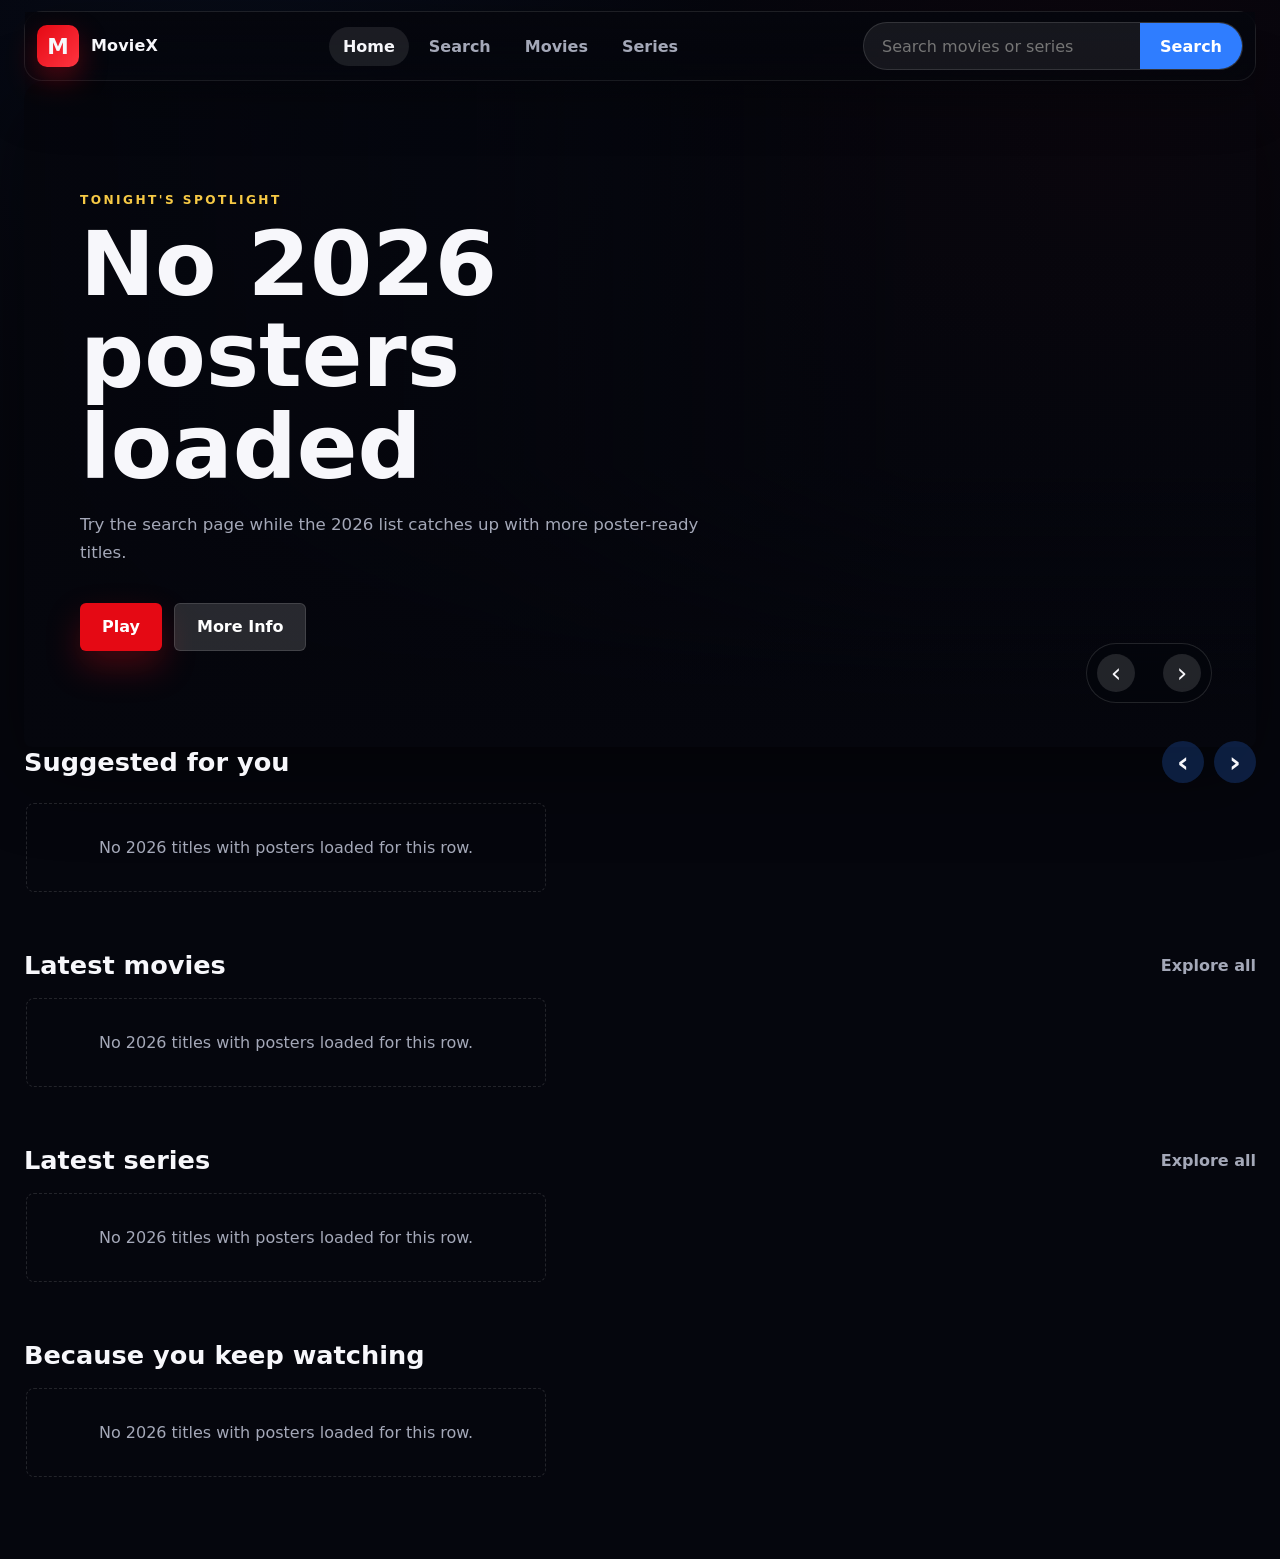
<file: index.html>
<!DOCTYPE html>
<html lang="en">
<head>
  <meta charset="UTF-8">
  <meta name="viewport" content="width=device-width, initial-scale=1.0">
  <title>MovieX | Watch Movies and Series Online</title>
  <meta name="description" content="MovieX is a smooth place to discover, search, and watch movies and series online with fresh picks, title details, and instant playback.">
  <meta name="keywords" content="MovieX, watch movies, watch series, watch movies online, watch series online, movies online, stream movies, movie streaming, watch movie online, watch movie hd, watch movie online free, online movies, movies hd, latest movies, new movies, best movies, action movies, comedy movies, horror movies, scary movies, romantic movies, thriller movies, kids movies, hollywood movies, imdb movies, movie details, movie cast, movie rating, movie trailer, browse movies, search movies, films streaming, film streaming, film en streaming, streaming vf, french streaming, arabic movies, film arabic, film motarjam, film marocain, aflam maroc, aflam action, مشاهدة أفلام, مشاهدة افلام اون لاين, افلام اون لاين, افلام مترجمة, افلام اجنبية مترجمة, افلام اجنبية, افلام عربية, أفلام مجانا, أحدث الأفلام, فيلم مترجم, موقع افلام, موقع لمشاهدة الافلام, موقع سينما, movies and series">
  <meta name="robots" content="index, follow">
  <meta name="google-site-verification" content="sRB_ZOqKVR8vHLAVWCJB_Vh36JABY9jAfIzaCp0SdQY" />
  <meta name="theme-color" content="#05060d">
  <meta property="og:type" content="website">
  <meta property="og:title" content="MovieX">
  <meta property="og:image" content="https://moviex.buzz/icon.png">
  <meta property="og:description" content="Watch movies and series online">
  <meta property="og:url" content="https://moviex.buzz/">
  <meta property="og:site_name" content="MovieX">
  <meta name="twitter:card" content="summary_large_image">
  <meta name="twitter:title" content="MovieX | Watch Movies and Series Online">
  <meta name="twitter:description" content="Find and watch movies and series online with MovieX.">
  <meta name="twitter:image" content="https://moviex.buzz/icon.png">
  <link rel="canonical" href="https://moviex.buzz/">
  <link rel="preconnect" href="https://api.imdbapi.dev" crossorigin>
  <link rel="preconnect" href="https://m.media-amazon.com" crossorigin>
  <link href="https://cdn.boxicons.com/3.0.8/fonts/basic/boxicons.min.css" rel="stylesheet">
  <link rel="stylesheet" href="/assets/css/styles.css">
    <link rel="icon" href="/icon.ico">
  <script type="application/ld+json">
    {
      "@context": "https://schema.org",
      "@type": "WebSite",
      "name": "MovieX",
      "description": "Discover, search, and watch movies and series online."
    }
  </script>
  <script async src="https://pagead2.googlesyndication.com/pagead/js/adsbygoogle.js?client=ca-pub-6027916381228308"
     crossorigin="anonymous"></script>
</head>
<body data-page="home">
  <header class="site-header">
    <a class="brand" href="/" aria-label="MovieX">
      <span class="brand-mark">M</span>
      <span class="brand-text">MovieX</span>
    </a>
    <nav class="main-nav" aria-label="Main navigation">
      <a href="/" aria-current="page">Home</a>
      <a href="/browse/">Search</a>
      <a href="#movies-row">Movies</a>
      <a href="#series-row">Series</a>
    </nav>
    <button class="mobile-search-toggle" type="button" id="mobile-search-open" aria-label="Open search">
      <i class="bxr bx-search" aria-hidden="true"></i>
    </button>
    <form class="nav-search" id="nav-search">
      <label class="sr-only" for="home-search">Search titles</label>
      <input id="home-search" type="search" placeholder="Search movies or series">
      <button class="mobile-search-close" type="button" id="mobile-search-close" aria-label="Close search">
        <i class="bxr bx-x" aria-hidden="true"></i>
      </button>
      <button type="submit" aria-label="Search">
        <i class="bxr bx-search" aria-hidden="true"></i>
        <span>Search</span>
      </button>
    </form>
  </header>

  <main>
    <section class="home-hero" id="hero">
      <div class="hero-backdrop"></div>
      <div class="hero-shade"></div>
      <div class="hero-content">
        <p class="eyebrow">Tonight's spotlight</p>
        <h1 id="hero-title">Loading featured title...</h1>
        <p class="hero-meta" id="hero-meta"></p>
        <p class="hero-plot" id="hero-plot"></p>
        <div class="hero-actions">
          <a class="button button-primary" id="hero-watch" href="/watch/">Play</a>
          <a class="button button-secondary" id="hero-details" href="/details/">More Info</a>
        </div>
      </div>
      <div class="hero-controls" aria-label="Featured title controls">
        <button class="hero-control" type="button" id="hero-prev" aria-label="Previous featured title">&lsaquo;</button>
        <div class="hero-dots" id="hero-dots"></div>
        <button class="hero-control" type="button" id="hero-next" aria-label="Next featured title">&rsaquo;</button>
      </div>
    </section>

    <section class="rail-section hero-picks">
      <div class="section-heading">
        <h2>Suggested for you</h2>
        <div class="rail-controls">
          <button class="icon-button" type="button" data-scroll-target="featured-track" data-scroll="-1" aria-label="Previous suggestions">&lsaquo;</button>
          <button class="icon-button" type="button" data-scroll-target="featured-track" data-scroll="1" aria-label="Next suggestions">&rsaquo;</button>
        </div>
      </div>
      <div class="poster-rail" id="featured-track"></div>
    </section>

    <section class="rail-section" id="movies-row">
      <div class="section-heading">
        <h2>Latest movies</h2>
        <a href="/browse/?type=MOVIE">Explore all</a>
      </div>
      <div class="poster-rail" id="movie-track"></div>
    </section>

    <section class="rail-section" id="series-row">
      <div class="section-heading">
        <h2>Latest series</h2>
        <a href="/browse/?type=TV_SERIES">Explore all</a>
      </div>
      <div class="poster-rail" id="series-track"></div>
    </section>

    <section class="rail-section">
      <div class="section-heading">
        <h2>Because you keep watching</h2>
      </div>
      <div class="wide-rail" id="mixed-track"></div>
    </section>
  </main>

  <script src="/assets/js/endpoints.js" defer></script>
  <script src="/assets/js/app.js" defer></script>
</body>
</html>
</file>
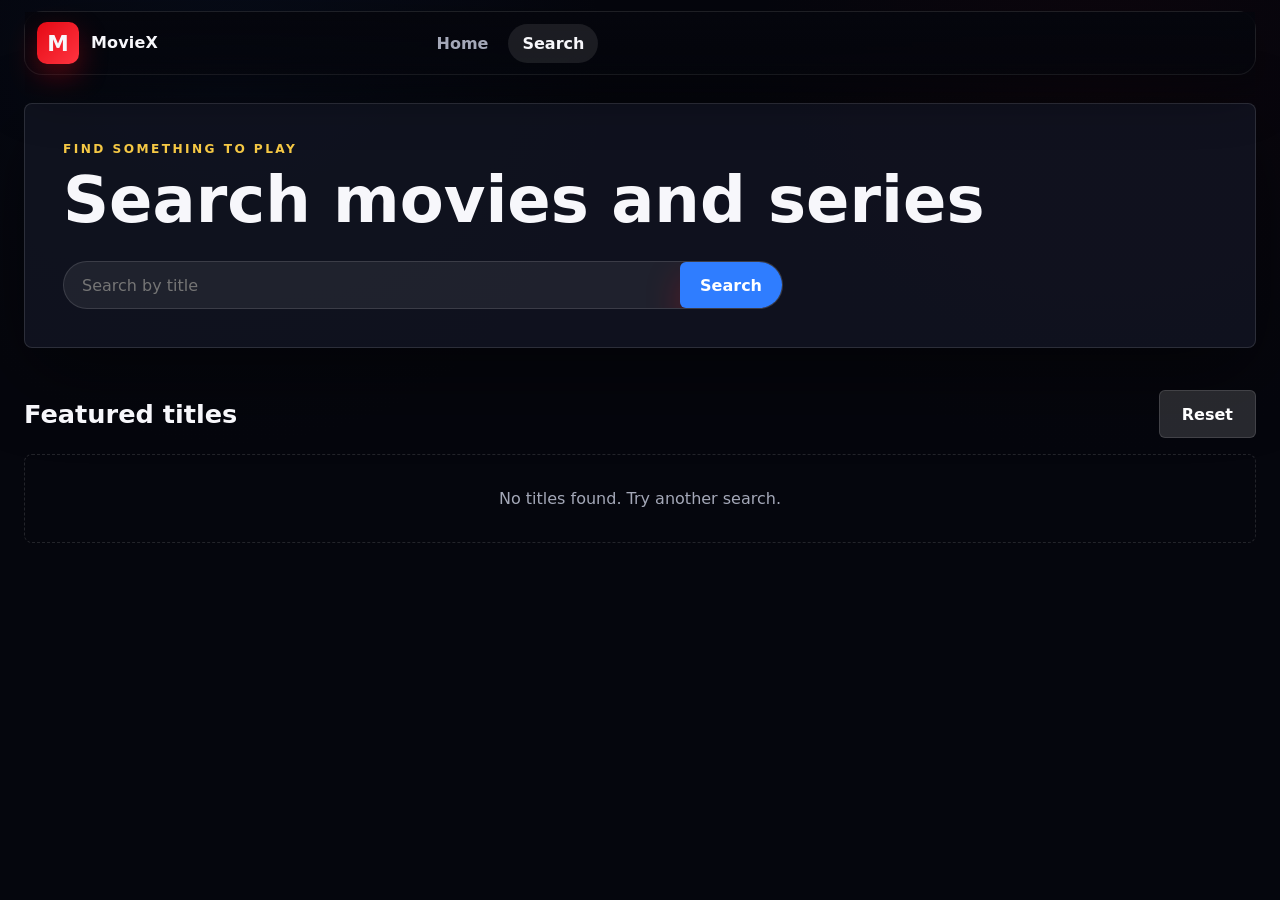
<file: browse/index.html>
<!DOCTYPE html>
<html lang="en">
<head>
  <meta charset="UTF-8">
  <meta name="viewport" content="width=device-width, initial-scale=1.0">
  <title>Search Movies and Series | MovieX</title>
  <meta name="description" content="Search movies and series on MovieX, explore title details, and find something to watch online.">
  <meta name="keywords" content="MovieX, watch movies, watch series, watch movies online, watch series online, movies online, stream movies, movie streaming, watch movie online, watch movie hd, watch movie online free, online movies, movies hd, latest movies, new movies, best movies, action movies, comedy movies, horror movies, scary movies, romantic movies, thriller movies, kids movies, hollywood movies, imdb movies, movie details, movie cast, movie rating, movie trailer, browse movies, search movies, films streaming, film streaming, film en streaming, streaming vf, french streaming, arabic movies, film arabic, film motarjam, film marocain, aflam maroc, aflam action, مشاهدة أفلام, مشاهدة افلام اون لاين, افلام اون لاين, افلام مترجمة, افلام اجنبية مترجمة, افلام اجنبية, افلام عربية, أفلام مجانا, أحدث الأفلام, فيلم مترجم, موقع افلام, موقع لمشاهدة الافلام, موقع سينما, movies and series">
  <meta name="robots" content="index, follow">
  <meta name="theme-color" content="#05060d">
  <meta property="og:type" content="website">
  <meta property="og:title" content="MovieX">
  <meta property="og:image" content="https://moviex.buzz/icon.png">
  <meta property="og:description" content="Watch movies and series online">
  <meta property="og:url" content="https://moviex.buzz/browse/">
  <meta property="og:site_name" content="MovieX">
  <meta name="twitter:card" content="summary_large_image">
  <meta name="twitter:title" content="Search Movies and Series | MovieX">
  <meta name="twitter:description" content="Find movies and series online with MovieX search.">
  <meta name="twitter:image" content="https://moviex.buzz/icon.png">
  <link rel="canonical" href="https://moviex.buzz/browse/">
  <link href="https://cdn.boxicons.com/3.0.8/fonts/basic/boxicons.min.css" rel="stylesheet">
  <link rel="preconnect" href="https://api.imdbapi.dev" crossorigin>
  <link rel="preconnect" href="https://m.media-amazon.com" crossorigin>
  <link rel="stylesheet" href="/assets/css/styles.css">
    <link rel="icon" href="/icon.ico">
    <script async src="https://pagead2.googlesyndication.com/pagead/js/adsbygoogle.js?client=ca-pub-6027916381228308"
     crossorigin="anonymous"></script>
</head>
<body data-page="browse">
  <header class="site-header">
    <a class="brand" href="/">
      <span class="brand-mark">M</span>
      <span class="brand-text">MovieX</span>
    </a>
    <nav class="main-nav" aria-label="Main navigation">
      <a href="/">Home</a>
      <a href="/browse/" aria-current="page">Search</a>
    </nav>
    <button class="back-button bxr bx-caret-left" type="button" data-step-back></button>
  </header>

  <main class="page-main browse-page">
    <section class="browse-hero">
      <p class="eyebrow">Find something to play</p>
      <h1>Search movies and series</h1>
      <form class="browse-search" id="search-form">
        <label class="sr-only" for="search-input">Search titles</label>
        <input id="search-input" type="search" placeholder="Search by title">
        <button class="button button-primary" type="submit">Search</button>
      </form>
    </section>
    <section class="rail-section">
      <div class="section-heading">
        <h2 id="results-label">Featured titles</h2>
        <button class="button button-secondary" type="button" id="reset-search">Reset</button>
      </div>
      <div class="catalog-grid" id="catalog-grid"></div>
    </section>
  </main>
  <script src="/assets/js/endpoints.js" defer></script>
  <script src="/assets/js/navigation.js" defer></script>
  <script src="/assets/js/browse.js" defer></script>
</body>
</html>
</file>
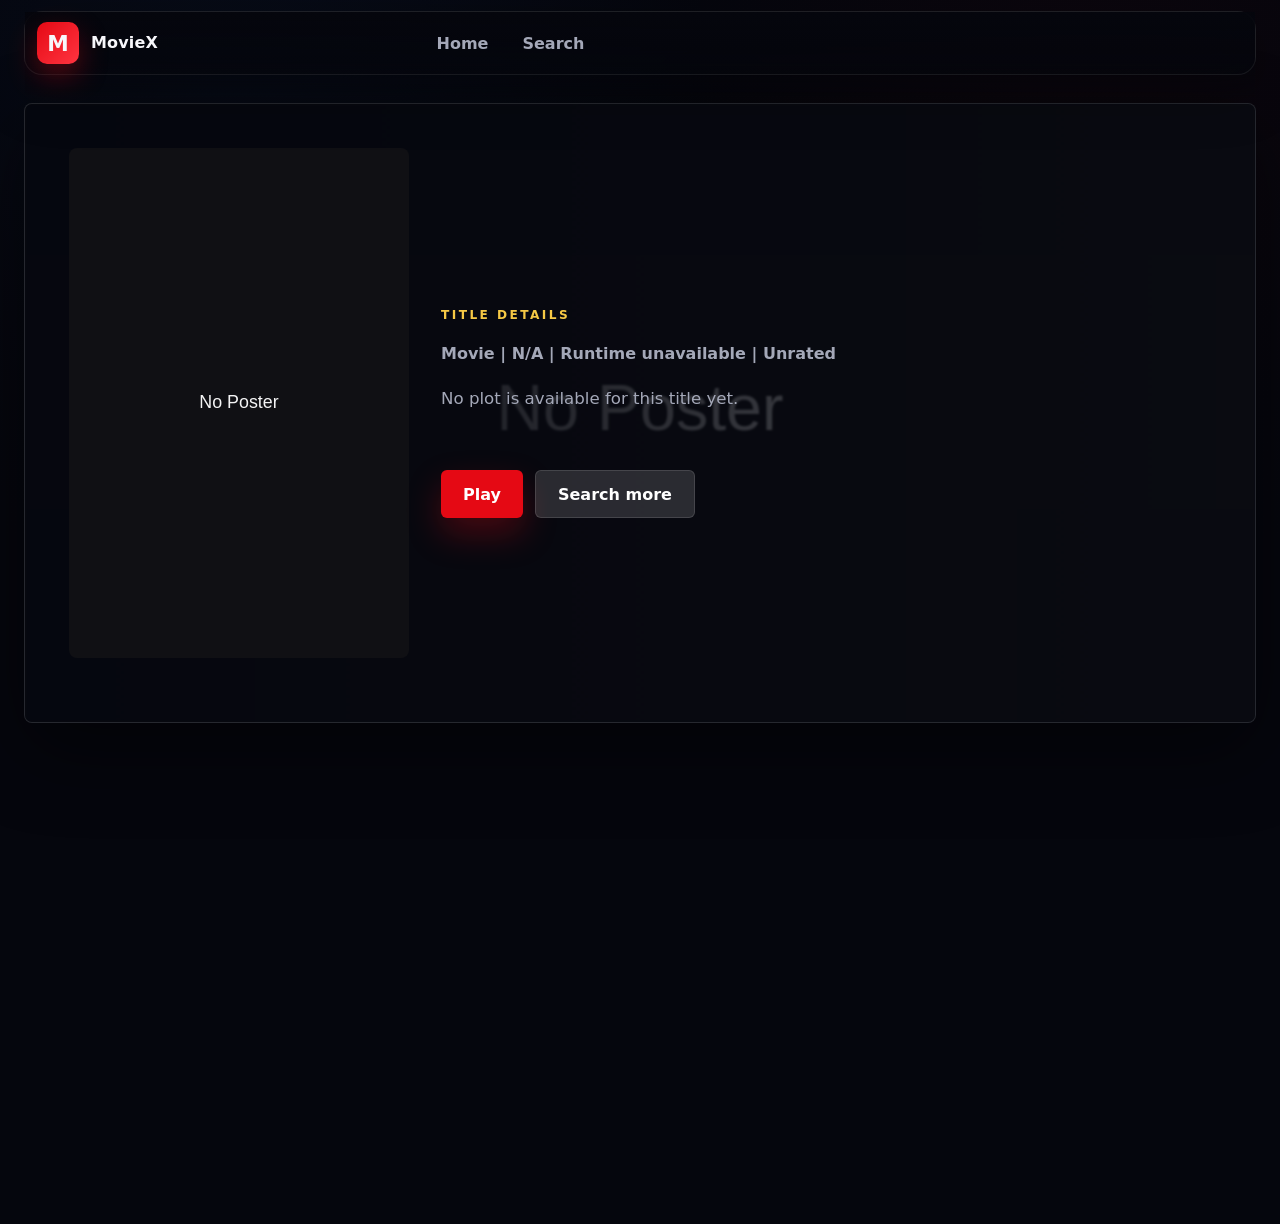
<file: details/index.html>
<!DOCTYPE html>
<html lang="en">
<head>
  <meta charset="UTF-8">
  <meta name="viewport" content="width=device-width, initial-scale=1.0">
  <title>Movie and Series Details | MovieX</title>
  <meta name="description" content="View movie and series details on MovieX, including title information, genres, cast, crew, and related suggestions.">
  <meta name="keywords" content="MovieX, watch movies, watch series, watch movies online, watch series online, movies online, stream movies, movie streaming, watch movie online, watch movie hd, watch movie online free, online movies, movies hd, latest movies, new movies, best movies, action movies, comedy movies, horror movies, scary movies, romantic movies, thriller movies, kids movies, hollywood movies, imdb movies, movie details, movie cast, movie rating, movie trailer, browse movies, search movies, films streaming, film streaming, film en streaming, streaming vf, french streaming, arabic movies, film arabic, film motarjam, film marocain, aflam maroc, aflam action, مشاهدة أفلام, مشاهدة افلام اون لاين, افلام اون لاين, افلام مترجمة, افلام اجنبية مترجمة, افلام اجنبية, افلام عربية, أفلام مجانا, أحدث الأفلام, فيلم مترجم, موقع افلام, موقع لمشاهدة الافلام, موقع سينما, movies and series">
  <meta name="robots" content="index, follow">
  <meta name="theme-color" content="#05060d">
  <meta property="og:type" content="website">
  <meta property="og:title" content="MovieX">
  <meta property="og:image" content="https://moviex.buzz/icon.png">
  <meta property="og:description" content="Watch movies and series online">
  <meta property="og:url" content="https://moviex.buzz/details/">
  <meta property="og:site_name" content="MovieX">
  <meta name="twitter:card" content="summary_large_image">
  <meta name="twitter:title" content="Movie and Series Details | MovieX">
  <meta name="twitter:description" content="Explore movie and series details on MovieX.">
  <meta name="twitter:image" content="https://moviex.buzz/icon.png">
  <link rel="canonical" href="https://moviex.buzz/details/">
  <link href="https://cdn.boxicons.com/3.0.8/fonts/basic/boxicons.min.css" rel="stylesheet">
  <link rel="preconnect" href="https://api.imdbapi.dev" crossorigin>
  <link rel="preconnect" href="https://m.media-amazon.com" crossorigin>
  <link rel="stylesheet" href="/assets/css/styles.css">
    <link rel="icon" href="/icon.ico">
    <script async src="https://pagead2.googlesyndication.com/pagead/js/adsbygoogle.js?client=ca-pub-6027916381228308"
     crossorigin="anonymous"></script>
</head>
<body data-page="details">
  <header class="site-header">
    <a class="brand" href="/">
      <span class="brand-mark">M</span>
      <span class="brand-text">MovieX</span>
    </a>
    <nav class="main-nav" aria-label="Main navigation">
      <a href="/">Home</a>
      <a href="/browse/">Search</a>
    </nav>
    <button class="back-button bxr bx-caret-left" type="button" data-step-back></button>
  </header>

  <main class="page-main details-page" id="details-root">
    <p class="loading-copy">Loading title details...</p>
  </main>
  <script src="/assets/js/endpoints.js" defer></script>
  <script src="/assets/js/navigation.js" defer></script>
  <script src="/assets/js/details.js" defer></script>
</body>
</html>
</file>
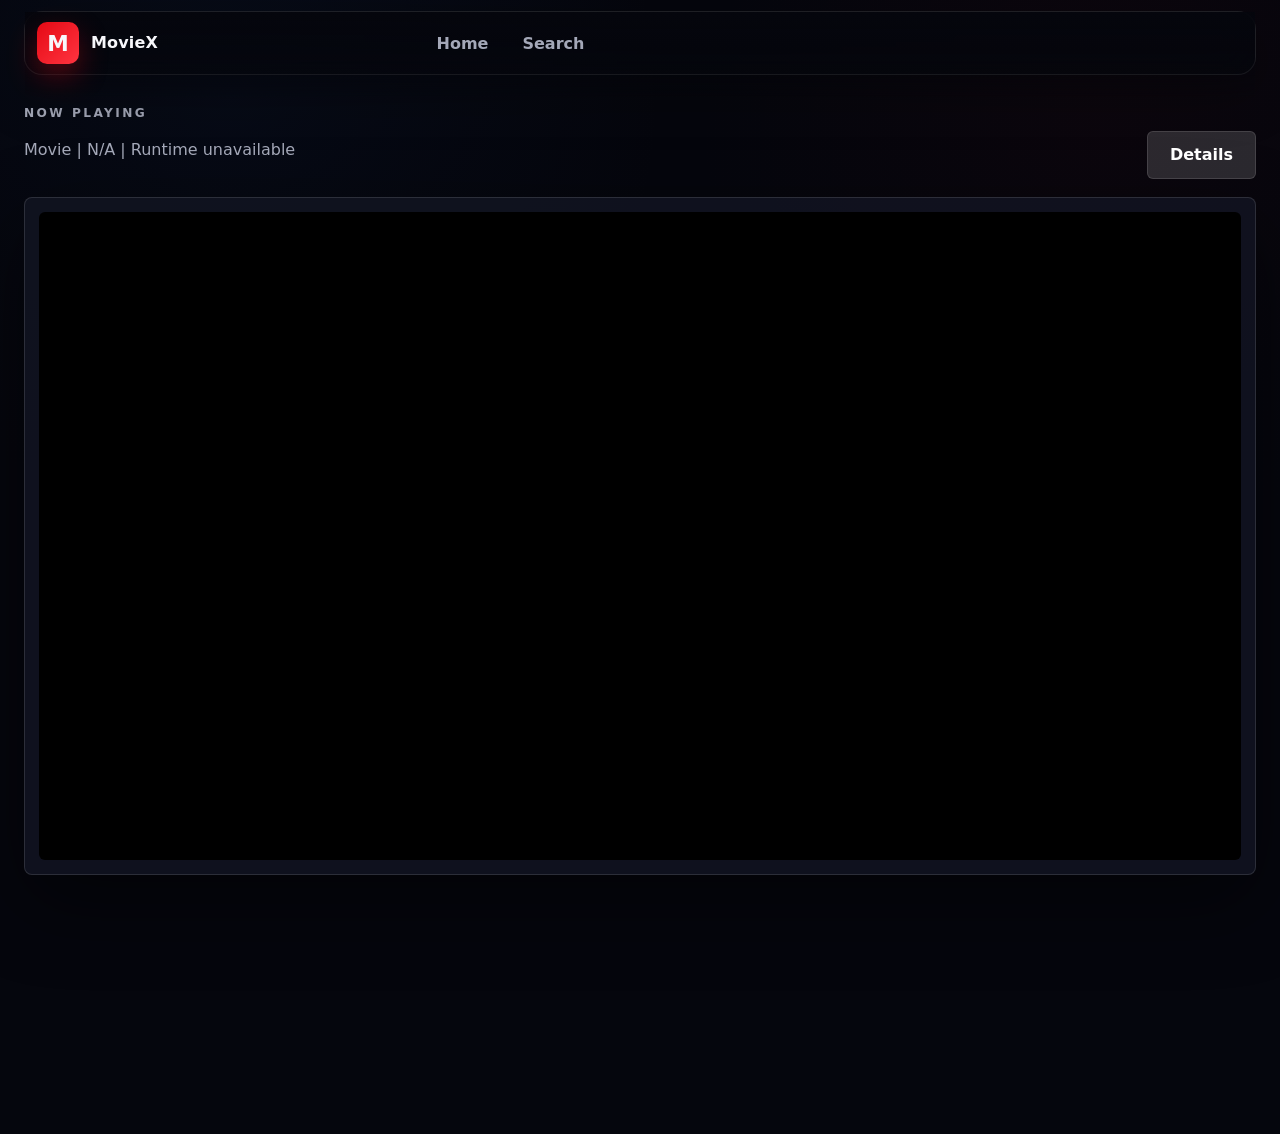
<file: watch/index.html>
<!DOCTYPE html>
<html lang="en">
<head>
  <meta charset="UTF-8">
  <meta name="viewport" content="width=device-width, initial-scale=1.0">
  <title>Watch Movies and Series | MovieX</title>
  <meta name="description" content="Watch selected movies and series on MovieX with a focused online player and suggested titles to continue watching.">
  <meta name="keywords" content="MovieX, watch movies, watch series, watch movies online, watch series online, movies online, stream movies, movie streaming, watch movie online, watch movie hd, watch movie online free, online movies, movies hd, latest movies, new movies, best movies, action movies, comedy movies, horror movies, scary movies, romantic movies, thriller movies, kids movies, hollywood movies, imdb movies, movie details, movie cast, movie rating, movie trailer, browse movies, search movies, films streaming, film streaming, film en streaming, streaming vf, french streaming, arabic movies, film arabic, film motarjam, film marocain, aflam maroc, aflam action, مشاهدة أفلام, مشاهدة افلام اون لاين, افلام اون لاين, افلام مترجمة, افلام اجنبية مترجمة, افلام اجنبية, افلام عربية, أفلام مجانا, أحدث الأفلام, فيلم مترجم, موقع افلام, موقع لمشاهدة الافلام, موقع سينما, movies and series">
  <meta name="robots" content="index, follow">
  <meta name="theme-color" content="#05060d">
  <meta property="og:type" content="website">
  <meta property="og:title" content="MovieX">
  <meta property="og:image" content="https://moviex.buzz/icon.png">
  <meta property="og:description" content="Watch movies and series online">
  <meta property="og:url" content="https://moviex.buzz/watch/">
  <meta property="og:site_name" content="MovieX">
  <meta name="twitter:card" content="summary_large_image">
  <meta name="twitter:title" content="Watch Movies and Series | MovieX">
  <meta name="twitter:description" content="Watch selected movies and series online on MovieX.">
  <meta name="twitter:image" content="https://moviex.buzz/icon.png">
  <link rel="canonical" href="https://moviex.buzz/watch/">
  <link href="https://cdn.boxicons.com/3.0.8/fonts/basic/boxicons.min.css" rel="stylesheet">
  <link rel="preconnect" href="https://api.imdbapi.dev" crossorigin>
  <link rel="preconnect" href="https://m.media-amazon.com" crossorigin>
  <link rel="stylesheet" href="/assets/css/styles.css">
    <link rel="icon" href="/icon.ico">
    <script async src="https://pagead2.googlesyndication.com/pagead/js/adsbygoogle.js?client=ca-pub-6027916381228308"
     crossorigin="anonymous"></script>
</head>
<body data-page="watch">
  <header class="site-header">
    <a class="brand" href="/">
      <span class="brand-mark">M</span>
      <span class="brand-text">MovieX</span>
    </a>
    <nav class="main-nav" aria-label="Main navigation">
      <a href="/">Home</a>
      <a href="/browse/">Search</a>
    </nav>
    <button class="back-button bxr bx-caret-left" type="button" data-step-back></button>
  </header>

  <main class="page-main watch-page">
    <section class="watch-title" id="watch-header"></section>
    <section class="episode-panel" id="series-controller" hidden>
      <label>
        <span>Season</span>
        <select id="season-select"></select>
      </label>
      <label>
        <span>Episode</span>
        <select id="episode-select"></select>
      </label>
      <div class="episode-actions" aria-label="Episode navigation">
        <button class="episode-button" type="button" id="episode-prev">Previous episode</button>
        <button class="episode-button" type="button" id="episode-next">Next episode</button>
      </div>
    </section>
    <section class="player-shell">
      <iframe
        id="player-frame"
        class="player-frame"
        title="Streaming player"
        referrerpolicy="no-referrer"
        allow="autoplay; fullscreen; encrypted-media; picture-in-picture"
        allowfullscreen
        sandbox="allow-scripts allow-same-origin allow-forms allow-presentation">
      </iframe>
    </section>
    <section class="rail-section">
      <div class="section-heading">
        <h2>Watch next</h2>
      </div>
      <div class="poster-rail" id="watch-suggestions"></div>
    </section>
  </main>

  <script src="/assets/js/endpoints.js" defer></script>
  <script src="/assets/js/navigation.js" defer></script>
  <script src="/assets/js/watch.js" defer></script>
</body>
</html>
</file>
<file: assets/css/styles.css>
:root {
  --bg: #05060d;
  --bg-soft: #0d1020;
  --panel: rgba(18, 21, 34, 0.84);
  --panel-light: rgba(255, 255, 255, 0.08);
  --text: #f7f7fb;
  --muted: #a4a8b8;
  --line: rgba(255, 255, 255, 0.12);
  --red: #e50914;
  --blue: #2f7dff;
  --yellow: #f6c945;
  --shadow: 0 28px 80px rgba(0, 0, 0, 0.48);
  --soft-shadow: 0 16px 40px rgba(0, 0, 0, 0.34);
  --ease-out: cubic-bezier(0.16, 1, 0.3, 1);
  --ease-smooth: cubic-bezier(0.22, 1, 0.36, 1);
}

* {
  box-sizing: border-box;
}

html {
  scroll-behavior: smooth;
}

body {
  min-height: 100vh;
  margin: 0;
  padding-top: 1px;
  background:
    linear-gradient(180deg, rgba(5, 6, 13, 0.78), var(--bg) 560px),
    radial-gradient(circle at 18% 8%, rgba(47, 125, 255, 0.22), transparent 28%),
    radial-gradient(circle at 86% 12%, rgba(229, 9, 20, 0.18), transparent 26%),
    var(--bg);
  color: var(--text);
  font-family: system-ui, -apple-system, BlinkMacSystemFont, "Segoe UI", Arial, sans-serif;
}

img {
  display: block;
  max-width: 100%;
}

a {
  color: inherit;
  text-decoration: none;
}

button,
input,
select {
  font: inherit;
}

:focus-visible {
  outline: 3px solid rgba(47, 125, 255, 0.82);
  outline-offset: 3px;
}

.sr-only {
  position: absolute;
  width: 1px;
  height: 1px;
  padding: 0;
  margin: -1px;
  overflow: hidden;
  clip: rect(0, 0, 0, 0);
  white-space: nowrap;
  border: 0;
}

.site-header {
  position: sticky;
  top: 10px;
  z-index: 20;
  display: grid;
  grid-template-columns: auto 1fr minmax(240px, 380px);
  align-items: center;
  gap: 20px;
  width: min(1640px, calc(100% - 48px));
  margin: 10px auto 0;
  padding: 10px 12px;
  border: 1px solid rgba(255, 255, 255, 0.1);
  border-radius: 18px;
  background: rgba(5, 6, 13, 0.68);
  box-shadow: 0 18px 54px rgba(0, 0, 0, 0.32);
  backdrop-filter: blur(20px);
}

.site-header::before {
  content: "";
  position: fixed;
  inset: 0 0 auto;
  height: 86px;
  z-index: -1;
  background: linear-gradient(180deg, rgba(5, 6, 13, 0.96), rgba(5, 6, 13, 0));
  pointer-events: none;
}

.brand,
.main-nav,
.nav-search,
.back-button,
.hero-actions,
.section-heading,
.rail-controls {
  display: flex;
  align-items: center;
}

.brand {
  gap: 12px;
  font-weight: 800;
  min-width: 0;
}

.brand-mark {
  display: grid;
  place-items: center;
  width: 42px;
  height: 42px;
  border-radius: 10px;
  background: linear-gradient(135deg, var(--red), #ff3440);
  font-size: 1.35rem;
  box-shadow: 0 12px 28px rgba(229, 9, 20, 0.34);
}

.brand-text {
  max-width: 120px;
  line-height: 0.95;
  letter-spacing: 0.01em;
}

.main-nav {
  justify-content: center;
  gap: 6px;
  color: #e5e7ef;
  font-weight: 700;
  position: relative;
}

.main-nav a {
  position: relative;
  color: var(--muted);
  padding: 10px 14px;
  border-radius: 999px;
  transition: color 200ms var(--ease-smooth), background 200ms var(--ease-smooth);
}

.main-nav a:hover,
.main-nav a[aria-current="page"] {
  color: var(--text);
  background: rgba(255, 255, 255, 0.09);
}

.main-nav a::after {
  display: none;
}

.main-nav a:hover::after,
.main-nav a[aria-current="page"]::after {
  transform: scaleX(1);
}

.back-button {
  display: none;
  align-items: center;
  justify-content: center;
  width: 44px;
  aspect-ratio: 1/1;
  border: 1px solid var(--line);
  border-radius: 50%;
  background: rgba(255, 255, 255, 0.08);
  color: var(--text);
  cursor: pointer;
  font-weight: 800;
  transition: transform 240ms var(--ease-smooth), background 240ms var(--ease-smooth), border-color 240ms var(--ease-smooth);
}

.back-button::before {
  font-weight: 900;
}

.back-button:hover {
  transform: translateY(-1px);
  border-color: rgba(255, 255, 255, 0.26);
  background: rgba(255, 255, 255, 0.14);
}

.nav-search,
.browse-search {
  min-height: 46px;
  border: 1px solid var(--line);
  border-radius: 999px;
  background: rgba(255, 255, 255, 0.07);
  overflow: hidden;
  transition: border-color 160ms ease, background 160ms ease, box-shadow 160ms ease;
}

.nav-search:focus-within,
.browse-search:focus-within {
  border-color: rgba(47, 125, 255, 0.8);
  background: rgba(255, 255, 255, 0.12);
  box-shadow: 0 0 0 4px rgba(47, 125, 255, 0.14);
}

.nav-search input,
.browse-search input {
  min-width: 0;
  width: 100%;
  border: 0;
  outline: 0;
  padding: 0 18px;
  background: transparent;
  color: var(--text);
}

.nav-search button,
.browse-search button {
  min-height: 46px;
  border: 0;
  padding: 0 20px;
  background: var(--blue);
  color: white;
  cursor: pointer;
  font-weight: 800;
}

.mobile-search-toggle,
.mobile-search-close,
.nav-search button[type="submit"] i {
  display: none;
}

.page-main,
main {
  width: min(1640px, calc(100% - 48px));
  margin: 0 auto 64px;
}

.home-hero {
  position: relative;
  min-height: 74vh;
  display: flex;
  align-items: flex-end;
  overflow: hidden;
  box-shadow: var(--shadow);
  isolation: isolate;
  margin-bottom: 70px;
  border-radius: 20px 20px 8px 8px;
  overflow: hidden;
}

.home-hero::after {
  content: "";
  position: absolute;
  inset: auto 0 0;
  height: 120px;
  z-index: -1;
  background: linear-gradient(0deg, var(--bg), transparent);
}

.hero-backdrop,
.hero-shade,
.detail-hero::before {
  position: absolute;
  inset: 0;
}

.hero-backdrop {
  z-index: -3;
  background-position: center;
  background-size: cover;
  transform: scale(1.03);
  opacity: 0.72;
  transition: opacity 420ms var(--ease-smooth), transform 1300ms var(--ease-out), filter 420ms var(--ease-smooth);
  will-change: opacity, transform;
}

.hero-backdrop.is-switching {
  opacity: 0.38;
  transform: scale(1.06);
  filter: blur(2px);
}

.hero-shade {
  z-index: -2;
  background:
    linear-gradient(90deg, rgba(5, 6, 13, 0.96) 0%, rgba(5, 6, 13, 0.66) 38%, rgba(5, 6, 13, 0.12) 72%),
    linear-gradient(0deg, var(--bg) 0%, transparent 42%);
}

.hero-content {
  width: min(760px, 100%);
  padding: 0 56px 96px;
  transition: opacity 320ms var(--ease-smooth), transform 420ms var(--ease-smooth);
  will-change: opacity, transform;
}

.hero-content.is-switching {
  opacity: 0;
  transform: translateY(12px);
}

.hero-controls {
  position: absolute;
  right: 44px;
  bottom: 44px;
  z-index: 2;
  display: flex;
  align-items: center;
  gap: 14px;
  padding: 10px;
  border: 1px solid var(--line);
  border-radius: 999px;
  background: rgba(5, 6, 13, 0.52);
  backdrop-filter: blur(14px);
}

.hero-control,
.hero-dot {
  border: 0;
  cursor: pointer;
}

.hero-control {
  display: grid;
  place-items: center;
  width: 38px;
  height: 38px;
  border-radius: 50%;
  background: rgba(255, 255, 255, 0.12);
  color: var(--text);
  font-size: 1.65rem;
  line-height: 1;
  transition: transform 200ms var(--ease-smooth), background 200ms var(--ease-smooth);
}

.hero-control:hover {
  transform: scale(1.08);
  background: rgba(255, 255, 255, 0.2);
}

.hero-dots {
  display: flex;
  gap: 7px;
}

.hero-dot {
  width: 22px;
  height: 6px;
  padding: 0;
  border-radius: 999px;
  background: rgba(255, 255, 255, 0.26);
  transition: width 260ms var(--ease-smooth), background 260ms var(--ease-smooth), opacity 260ms var(--ease-smooth);
}

.hero-dot.is-active {
  width: 42px;
  background: var(--red);
}

.eyebrow {
  margin: 0 0 12px;
  color: var(--yellow);
  font-size: 0.76rem;
  font-weight: 800;
  letter-spacing: 0.2em;
  text-transform: uppercase;
}

h1,
h2,
h3,
p {
  margin-top: 0;
}

h1,
h2,
h3 {
  margin-bottom: 0;
  line-height: 1.02;
}

h1 {
  max-width: 12ch;
  font-size: clamp(3rem, 7vw, 6.8rem);
  font-weight: 800;
}

h2 {
  font-size: clamp(1.35rem, 2vw, 2rem);
}

.hero-meta,
.hero-plot,
.watch-title p {
  color: var(--muted);
  line-height: 1.7;
}

.hero-meta {
  margin: 18px 0 0;
  font-weight: 700;
}

.hero-plot {
  max-width: 64ch;
  margin: 18px 0 0;
  font-size: 1.04rem;
}

.hero-actions {
  flex-wrap: wrap;
  gap: 12px;
  margin-top: 35px;
  border-radius: 20px 0;
}

.button,
.icon-button {
  border: 0;
  cursor: pointer;
  font-weight: 800;
  transition: transform 240ms var(--ease-smooth), background 240ms var(--ease-smooth), box-shadow 240ms var(--ease-smooth), opacity 240ms var(--ease-smooth);
}

.button {
  display: inline-flex;
  align-items: center;
  justify-content: center;
  min-height: 48px;
  padding: 0 22px;
  border-radius: 6px;
}

.button:hover,
.icon-button:hover,
.poster-card:hover,
.wide-card:hover {
  transform: translateY(-2px);
}

.button-primary {
  background: var(--red);
  color: white;
  box-shadow: 0 16px 34px rgba(229, 9, 20, 0.28);
}

.button-secondary {
  border: 1px solid var(--line);
  background: rgba(255, 255, 255, 0.14);
  color: white;
}

.rail-section {
  margin-top: 42px;
  content-visibility: auto;
  contain-intrinsic-size: 420px;
}

.hero-picks {
  margin-top: -76px;
  position: relative;
  z-index: 5;
  content-visibility: visible;
}

.section-heading {
  justify-content: space-between;
  gap: 18px;
  margin-bottom: 16px;
}

.section-heading a {
  color: var(--muted);
  font-weight: 800;
}

.rail-controls {
  gap: 10px;
}

.icon-button {
  width: 42px;
  height: 42px;
  border-radius: 50%;
  background: rgba(47, 125, 255, 0.22);
  color: var(--text);
  font-size: 1.8rem;
  line-height: 1;
}

.poster-rail,
.wide-rail {
  display: grid;
  grid-auto-flow: column;
  gap: 18px;
  overflow-x: auto;
  padding: 4px 2px 18px;
  scroll-behavior: smooth;
  scroll-snap-type: x proximity;
  scroll-padding-inline: 2px;
  scrollbar-width: none;
}

.poster-rail {
  grid-auto-columns: minmax(190px, 230px);
}

.wide-rail {
  grid-auto-columns: minmax(360px, 460px);
}

.poster-rail::-webkit-scrollbar,
.wide-rail::-webkit-scrollbar {
  display: none;
}

.poster-card,
.wide-card,
.info-panel,
.episode-panel,
.player-shell,
.browse-hero {
  border: 1px solid var(--line);
  background: var(--panel);
  box-shadow: var(--shadow);
}

.poster-card {
  position: relative;
  overflow: hidden;
  border-radius: 8px;
  box-shadow: var(--soft-shadow);
  animation: card-enter 520ms var(--ease-smooth) both;
  animation-delay: var(--enter-delay, 0ms);
  scroll-snap-align: start;
  transform-origin: center bottom;
  transition: transform 280ms var(--ease-smooth), border-color 280ms var(--ease-smooth), box-shadow 280ms var(--ease-smooth), filter 280ms var(--ease-smooth);
}

.poster-card:hover {
  border-color: rgba(255, 255, 255, 0.28);
  box-shadow: 0 22px 48px rgba(0, 0, 0, 0.52);
  filter: saturate(1.08);
}

.poster-card:hover img {
  transform: scale(1.045);
}

.poster-card a {
  position: relative;
  display: block;
}

.poster-card img {
  width: 100%;
  aspect-ratio: 2 / 3;
  object-fit: cover;
  background: #11131c;
  transition: transform 520ms var(--ease-smooth), filter 520ms var(--ease-smooth);
}

.poster-gradient {
  position: absolute;
  inset: auto 0 0;
  height: 48%;
  background: linear-gradient(0deg, rgba(0, 0, 0, 0.92), transparent);
}

.poster-badge {
  position: absolute;
  top: 10px;
  left: 10px;
  padding: 7px 9px;
  border-radius: 4px;
  background: rgba(229, 9, 20, 0.92);
  font-size: 0.72rem;
  font-weight: 800;
}

.poster-play {
  position: absolute;
  top: 10px;
  right: 10px;
  display: grid;
  place-items: center;
  min-width: 46px;
  min-height: 32px;
  padding: 0 10px;
  border-radius: 999px;
  background: rgba(255, 255, 255, 0.92);
  color: #05060d;
  font-size: 0.72rem;
  font-weight: 900;
  opacity: 0;
  transform: translateY(-6px);
  transition: opacity 260ms var(--ease-smooth), transform 260ms var(--ease-smooth);
}

.poster-card:hover .poster-play {
  opacity: 1;
  transform: translateY(0);
}

.poster-copy {
  position: absolute;
  right: 12px;
  bottom: 12px;
  left: 12px;
  display: grid;
  gap: 4px;
}

.poster-copy strong,
.poster-copy small {
  overflow: hidden;
  text-overflow: ellipsis;
  white-space: nowrap;
}

.poster-copy small {
  color: var(--muted);
}

.wide-card {
  overflow: hidden;
  border-radius: 8px;
  animation: card-enter 520ms var(--ease-smooth) both;
  animation-delay: var(--enter-delay, 0ms);
  scroll-snap-align: start;
  transition: transform 260ms var(--ease-smooth), border-color 260ms var(--ease-smooth), box-shadow 260ms var(--ease-smooth);
}

.wide-card:hover {
  border-color: rgba(255, 255, 255, 0.26);
  box-shadow: 0 22px 48px rgba(0, 0, 0, 0.44);
}

.wide-card a {
  display: grid;
  grid-template-columns: 128px 1fr;
  min-height: 190px;
}

.wide-card img {
  width: 100%;
  height: 100%;
  object-fit: cover;
}

.wide-card div {
  display: grid;
  align-content: center;
  gap: 8px;
  padding: 18px;
}

.wide-card p,
.wide-card span {
  margin: 0;
  color: var(--muted);
}

.details-page,
.watch-page,
.browse-page {
  padding-top: 28px;
}

.detail-hero {
  position: relative;
  display: grid;
  grid-template-columns: minmax(230px, 340px) 1fr;
  gap: 32px;
  overflow: hidden;
  min-height: 620px;
  padding: 44px;
  border: 1px solid var(--line);
  border-radius: 8px;
  background: #080a12;
  box-shadow: var(--shadow);
  isolation: isolate;
}

.detail-hero::before {
  content: "";
  z-index: -2;
  background-image: linear-gradient(90deg, rgba(5, 6, 13, 0.97), rgba(5, 6, 13, 0.72), rgba(5, 6, 13, 0.36)), var(--detail-bg);
  background-position: center;
  background-size: cover;
  filter: blur(1px);
  opacity: 0.55;
}

.detail-poster img {
  width: 100%;
  aspect-ratio: 2 / 3;
  border-radius: 8px;
  object-fit: cover;
}

.detail-copy {
  align-self: center;
}

.pill-list,
.name-list {
  display: flex;
  flex-wrap: wrap;
  gap: 10px;
  padding: 0;
  margin: 22px 0 0;
  list-style: none;
}

.pill-list li,
.name-list li {
  padding: 10px 12px;
  border-radius: 999px;
  background: var(--panel-light);
  color: #d9dce7;
}

.info-grid {
  display: grid;
  grid-template-columns: repeat(3, minmax(0, 1fr));
  gap: 18px;
  margin-top: 22px;
  content-visibility: auto;
  contain-intrinsic-size: 260px;
}

.info-panel {
  min-height: 220px;
  padding: 24px;
  border-radius: 8px;
}

.catalog-grid {
  display: grid;
  gap: 18px;
}

.watch-title {
  display: flex;
  align-items: end;
  justify-content: space-between;
  gap: 18px;
  margin-bottom: 18px;
}

.watch-title h1 {
  max-width: none;
  font-size: clamp(2rem, 4vw, 4rem);
}

.episode-panel {
  display: grid;
  grid-template-columns: repeat(2, minmax(0, 1fr));
  gap: 16px;
  padding: 18px;
  margin-bottom: 18px;
  border-radius: 8px;
}

.episode-panel[hidden] {
  display: none;
}

.episode-panel label {
  display: grid;
  gap: 8px;
  color: var(--muted);
  font-weight: 700;
}

.episode-panel select {
  min-height: 48px;
  border: 1px solid var(--line);
  border-radius: 6px;
  padding: 0 14px;
  background: #11131c;
  color: var(--text);
}

.episode-actions {
  grid-column: 1 / -1;
  display: flex;
  justify-content: flex-end;
  gap: 10px;
}

.episode-button {
  min-height: 44px;
  border: 1px solid var(--line);
  border-radius: 6px;
  padding: 0 16px;
  background: rgba(255, 255, 255, 0.1);
  color: var(--text);
  cursor: pointer;
  font-weight: 800;
  transition: transform 220ms var(--ease-smooth), background 220ms var(--ease-smooth), border-color 220ms var(--ease-smooth), opacity 220ms var(--ease-smooth);
}

.episode-button:hover:not(:disabled) {
  transform: translateY(-1px);
  border-color: rgba(255, 255, 255, 0.28);
  background: rgba(47, 125, 255, 0.24);
}

.episode-button:disabled {
  cursor: not-allowed;
  opacity: 0.45;
}

.adsbygoogle {
  margin: 22px 0;
}

.player-shell {
  padding: 14px;
  border-radius: 8px;
}

.player-frame {
  display: block;
  width: 100%;
  min-height: 72vh;
  border: 0;
  border-radius: 6px;
  background: #000;
}

.browse-hero {
  padding: 38px;
  border-radius: 8px;
}

.browse-hero h1 {
  max-width: none;
  font-size: clamp(2.4rem, 5vw, 5rem);
}

.browse-search {
  display: grid;
  grid-template-columns: 1fr auto;
  width: min(720px, 100%);
  margin-top: 28px;
}

.catalog-grid {
  grid-template-columns: repeat(auto-fill, minmax(190px, 1fr));
}

.empty-state,
.loading-copy {
  grid-column: 1 / -1;
  padding: 34px;
  border: 1px dashed var(--line);
  border-radius: 8px;
  color: var(--muted);
  text-align: center;
}

.compact-empty {
  min-width: min(520px, 82vw);
  align-self: stretch;
  display: grid;
  place-items: center;
}

.skeleton-card {
  min-height: 320px;
  border-color: rgba(255, 255, 255, 0.08);
  background:
    linear-gradient(100deg, transparent 20%, rgba(255, 255, 255, 0.09) 34%, transparent 48%),
    rgba(255, 255, 255, 0.07);
  background-size: 220% 100%;
  animation: shimmer 1.35s infinite linear;
  transform: none;
}

.wide-card.skeleton-card {
  min-height: 190px;
}

@keyframes shimmer {
  to {
    background-position: -220% 0;
  }
}

@keyframes card-enter {
  from {
    opacity: 0;
    transform: translateY(18px) scale(0.98);
  }
  to {
    opacity: 1;
    transform: translateY(0) scale(1);
  }
}

@media (max-width: 1040px) {
  .site-header {
    grid-template-columns: auto 1fr;
    gap: 12px;
  }

  .main-nav {
    grid-column: 1 / -1;
    justify-content: flex-start;
    overflow-x: auto;
    gap: 8px;
    padding-bottom: 4px;
    scrollbar-width: none;
  }

  .main-nav::-webkit-scrollbar {
    display: none;
  }

  .nav-search {
    justify-self: end;
    width: min(420px, 100%);
  }

  .back-button {
    grid-column: 2;
    grid-row: 1;
    display: flex;
  }

  .info-grid {
    grid-template-columns: 1fr;
  }

}

@media (max-width: 760px) {
  .site-header,
  .page-main,
  main {
    width: min(100% - 24px, 100%);
  }

  .site-header {
    top: 8px;
    grid-template-columns: 1fr auto;
    gap: 10px;
    padding: 9px;
    border-radius: 16px;
  }

  .site-header::before {
    height: 154px;
    background: linear-gradient(180deg, rgba(5, 6, 13, 0.98), rgba(5, 6, 13, 0.74) 68%, rgba(5, 6, 13, 0));
  }

  .brand {
    width: auto;
  }

  .brand-mark {
    width: 36px;
    height: 36px;
    font-size: 1.1rem;
  }

  .brand-text {
    max-width: none;
    font-size: 1rem;
    line-height: 1;
  }

  .main-nav {
    grid-column: 1 / -1;
    width: 100%;
    gap: 8px;
    padding: 2px 0 0;
  }

  .main-nav a {
    flex: 0 0 auto;
    padding: 8px 12px;
    border: 1px solid var(--line);
    border-radius: 999px;
    background: rgba(255, 255, 255, 0.06);
    font-size: 0.9rem;
  }

  .main-nav a::after {
    display: none;
  }

  .main-nav a[aria-current="page"] {
    background: linear-gradient(135deg, rgba(229, 9, 20, 0.34), rgba(47, 125, 255, 0.16));
    border-color: rgba(229, 9, 20, 0.58);
  }

  .nav-search {
    display: none;
    grid-column: 1 / -1;
    grid-template-columns: 1fr auto auto;
    width: 100%;
    min-height: 0;
    gap: 8px;
    padding: 8px;
    border-radius: 16px;
    background: rgba(255, 255, 255, 0.07);
    overflow: visible;
  }

  .nav-search input {
    padding: 0 14px;
    font-size: 0.95rem;
    min-height: 48px;
    border: 1px solid var(--line);
    border-radius: 12px;
    background: rgba(5, 6, 13, 0.54);
  }

  .nav-search button {
    min-height: 48px;
    width: 48px;
    padding: 0;
    border-radius: 12px;
    font-size: 0.9rem;
    white-space: nowrap;
  }

  .nav-search button[type="submit"] i,
  .mobile-search-close {
    display: inline-flex;
  }

  .nav-search button[type="submit"] span {
    display: none;
  }

  .mobile-search-toggle {
    display: inline-flex;
    align-items: center;
    justify-content: center;
    justify-self: end;
    width: 44px;
    min-height: 44px;
    padding: 0;
    border: 1px solid var(--line);
    border-radius: 50%;
    background: rgba(47, 125, 255, 0.22);
    color: var(--text);
    cursor: pointer;
    font-size: 1.25rem;
  }

  .mobile-search-close {
    align-items: center;
    justify-content: center;
    border: 1px solid var(--line);
    background: rgba(255, 255, 255, 0.1);
    color: var(--text);
    cursor: pointer;
    font-size: 1.3rem;
  }

  .site-header.is-searching .main-nav,
  .site-header.is-searching .mobile-search-toggle {
    display: none;
  }

  .site-header.is-searching .nav-search {
    display: grid;
  }

  .back-button {
    grid-column: auto;
    grid-row: auto;
    justify-self: end;
    border-radius: 50%;
    width: 42px;
  }

  .home-hero {
    min-height: 640px;
    margin-bottom: 48px;
    border-radius: 14px;
  }

  .hero-content {
    padding: 0 18px 96px;
  }

  .hero-controls {
    right: 18px;
    bottom: 18px;
    left: 18px;
    justify-content: space-between;
  }

  h1 {
    max-width: 100%;
    font-size: clamp(2.15rem, 12vw, 3.6rem);
  }

  h2 {
    font-size: 1.25rem;
  }

  .hero-meta {
    margin-top: 14px;
    font-size: 0.92rem;
  }

  .hero-plot {
    display: -webkit-box;
    max-width: 100%;
    margin-top: 12px;
    overflow: hidden;
    font-size: 0.95rem;
    line-height: 1.55;
    -webkit-box-orient: vertical;
    -webkit-line-clamp: 4;
  }

  .hero-actions {
    gap: 10px;
    margin-top: 22px;
  }

  .button {
    min-height: 44px;
    padding: 0 16px;
    font-size: 0.92rem;
  }

  .hero-picks {
    margin-top: -30px;
  }

  .rail-section {
    margin-top: 32px;
  }

  .section-heading {
    align-items: center;
    gap: 12px;
    margin-bottom: 12px;
  }

  .section-heading a {
    font-size: 0.9rem;
  }

  .rail-controls {
    display: none;
  }

  .poster-rail {
    gap: 12px;
    grid-auto-columns: minmax(142px, 43vw);
    padding-bottom: 12px;
    scroll-snap-type: x mandatory;
  }

  .wide-rail {
    gap: 12px;
    grid-auto-columns: minmax(270px, 88vw);
    scroll-snap-type: x mandatory;
  }

  .poster-copy {
    right: 10px;
    bottom: 10px;
    left: 10px;
  }

  .poster-copy strong {
    font-size: 0.92rem;
  }

  .poster-copy small,
  .poster-badge,
  .poster-play {
    font-size: 0.68rem;
  }

  .poster-play {
    opacity: 1;
    transform: none;
    min-width: 38px;
    min-height: 28px;
    padding: 0 8px;
  }

  .wide-card a {
    grid-template-columns: 104px 1fr;
    min-height: 156px;
  }

  .wide-card div {
    padding: 14px;
  }

  .detail-hero {
    grid-template-columns: 1fr;
    min-height: auto;
    padding: 18px;
    gap: 20px;
    border-radius: 14px;
  }

  .detail-poster {
    width: min(220px, 72vw);
  }

  .detail-copy {
    align-self: start;
  }

  .pill-list,
  .name-list {
    gap: 8px;
    margin-top: 16px;
  }

  .pill-list li,
  .name-list li {
    padding: 8px 10px;
    font-size: 0.88rem;
  }

  .info-panel {
    min-height: auto;
    padding: 18px;
  }

  .watch-title {
    align-items: flex-start;
    flex-direction: column;
    gap: 12px;
  }

  .watch-title h1 {
    font-size: clamp(1.8rem, 10vw, 3rem);
  }

  .episode-panel {
    grid-template-columns: 1fr;
    padding: 14px;
    border-radius: 12px;
  }

  .episode-actions {
    flex-direction: column;
  }

  .episode-button {
    width: 100%;
  }

  .player-shell {
    padding: 8px;
    border-radius: 12px;
  }

  .player-frame {
    min-height: 54vh;
    border-radius: 8px;
  }

  .browse-hero {
    padding: 22px;
    border-radius: 14px;
  }

  .browse-hero h1 {
    font-size: clamp(2rem, 11vw, 3.4rem);
  }

  .browse-search {
    grid-template-columns: 1fr;
    gap: 10px;
    min-height: 0;
    padding: 10px;
    border-radius: 16px;
    background: rgba(255, 255, 255, 0.07);
    overflow: visible;
  }

  .browse-search input {
    min-height: 50px;
    padding: 0 14px;
    border: 1px solid var(--line);
    border-radius: 12px;
    background: rgba(5, 6, 13, 0.48);
  }

  .browse-search button {
    width: 100%;
    min-height: 48px;
    border-radius: 12px;
  }

  .catalog-grid {
    grid-template-columns: repeat(2, minmax(0, 1fr));
    gap: 12px;
  }

  .empty-state,
  .loading-copy {
    padding: 22px;
  }
}

@media (max-width: 480px) {
  body {
    background:
      linear-gradient(180deg, rgba(5, 6, 13, 0.86), var(--bg) 520px),
      var(--bg);
  }

  .site-header,
  .page-main,
  main {
    width: min(100% - 18px, 100%);
  }

  .nav-search {
    grid-template-columns: 1fr auto auto;
    gap: 8px;
    padding: 8px;
    border-radius: 16px;
    overflow: visible;
  }

  .nav-search input {
    border: 1px solid var(--line);
    border-radius: 12px;
    background: rgba(5, 6, 13, 0.5);
  }

  .nav-search button {
    width: 46px;
    border-radius: 12px;
  }

  .home-hero {
    min-height: 590px;
  }

  .eyebrow {
    font-size: 0.66rem;
    letter-spacing: 0.16em;
  }

  .hero-content {
    padding: 0 14px 92px;
  }

  .hero-controls {
    right: 12px;
    bottom: 12px;
    left: 12px;
    gap: 8px;
    padding: 8px;
  }

  .hero-control {
    width: 34px;
    height: 34px;
  }

  .hero-dot {
    width: 16px;
  }

  .hero-dot.is-active {
    width: 30px;
  }

  .poster-rail {
    grid-auto-columns: minmax(132px, 46vw);
  }

  .wide-rail {
    grid-auto-columns: minmax(250px, 90vw);
  }

  .catalog-grid {
    grid-template-columns: repeat(2, minmax(0, 1fr));
  }

  .watch-page,
  .details-page,
  .browse-page {
    padding-top: 14px;
  }

  .player-frame {
    min-height: 48vh;
  }
}

@media (prefers-reduced-motion: reduce) {
  html {
    scroll-behavior: auto;
  }

  *,
  *::before,
  *::after {
    animation-duration: 1ms !important;
    animation-iteration-count: 1 !important;
    scroll-behavior: auto !important;
    transition-duration: 1ms !important;
  }

  .poster-card:hover,
  .poster-card:hover img,
  .wide-card:hover,
  .hero-control:hover {
    transform: none;
  }
}
</file>
